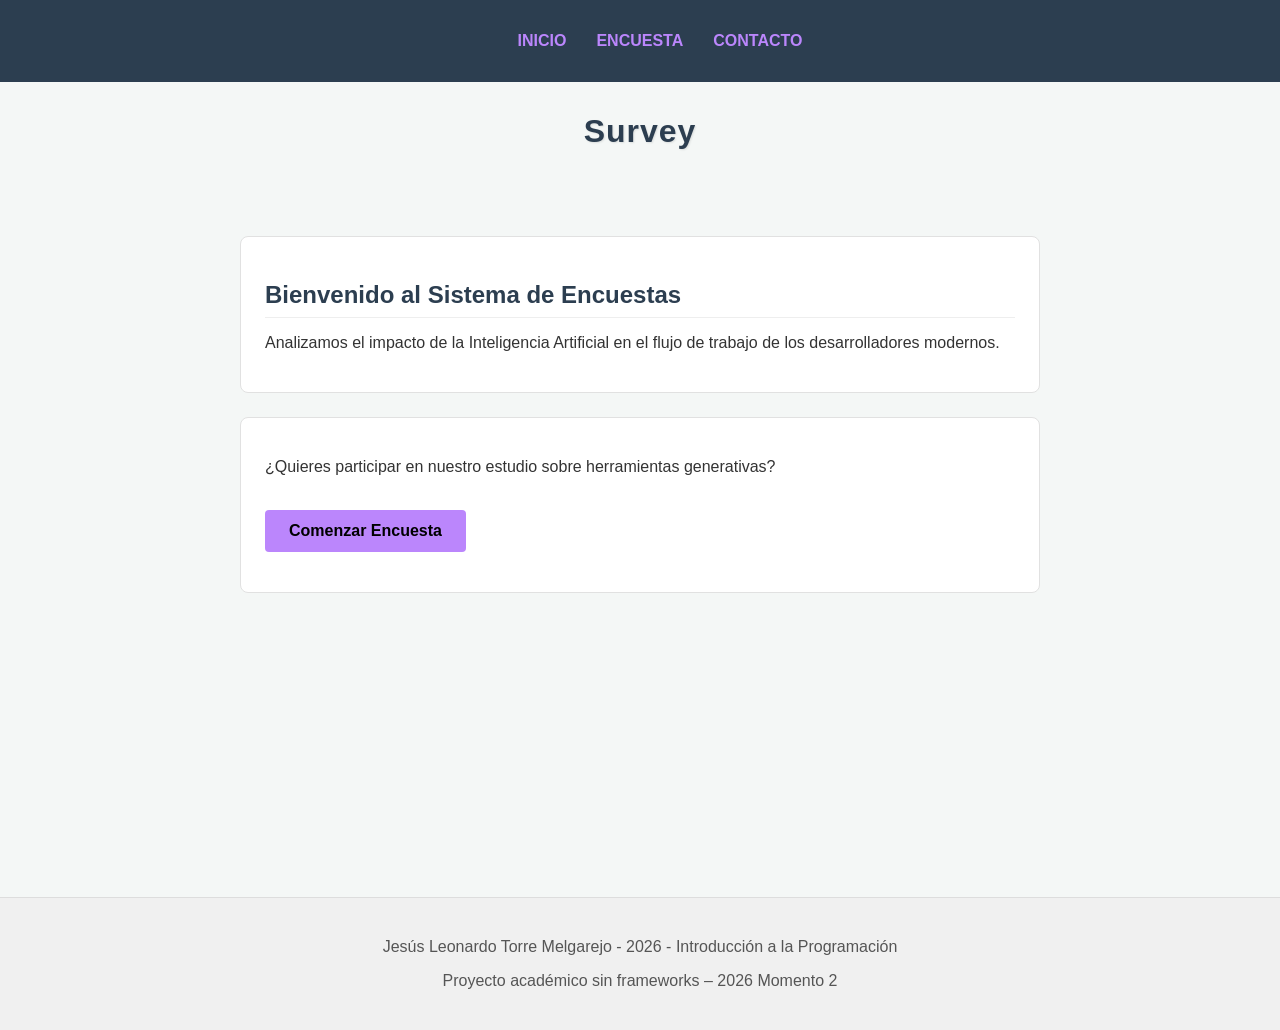
<file: index.html>
<!DOCTYPE html>
<html lang="es">
<head>
    <meta charset="UTF-8">
    <meta name="viewport" content="width=device-width, initial-scale=1.0">
    <title>Inicio</title>
    <link rel="stylesheet" href="styles/style.css">
</head>
<body>
    <header>
        <nav>
            <ul>
                <li><a href="index.html">INICIO</a></li>
                <li><a href="survey.html">ENCUESTA</a></li>
                <li><a href="contact-us.html">CONTACTO</a></li>
            </ul>
        </nav>
        <h1>Survey</h1>
    </header>

    <main>
        <section>
            <article>
                <h2>Bienvenido al Sistema de Encuestas</h2>
                <p>Analizamos el impacto de la Inteligencia Artificial en el flujo de trabajo de los desarrolladores modernos.</p>
            </article>
        </section>

        <section>
            <article>
                <p>¿Quieres participar en nuestro estudio sobre herramientas generativas?</p><br>
                <a href="survey.html" class="btn-link">Comenzar Encuesta</a>
            </article>
        </section>
        
        <section id="space">
        </section>

    </main>

    <footer>
        <p>Jesús Leonardo Torre Melgarejo - 2026 - Introducción a la Programación</p>
        <p>Proyecto académico sin frameworks – 2026 Momento 2</p>
    </footer>
</body>
</html>
</file>
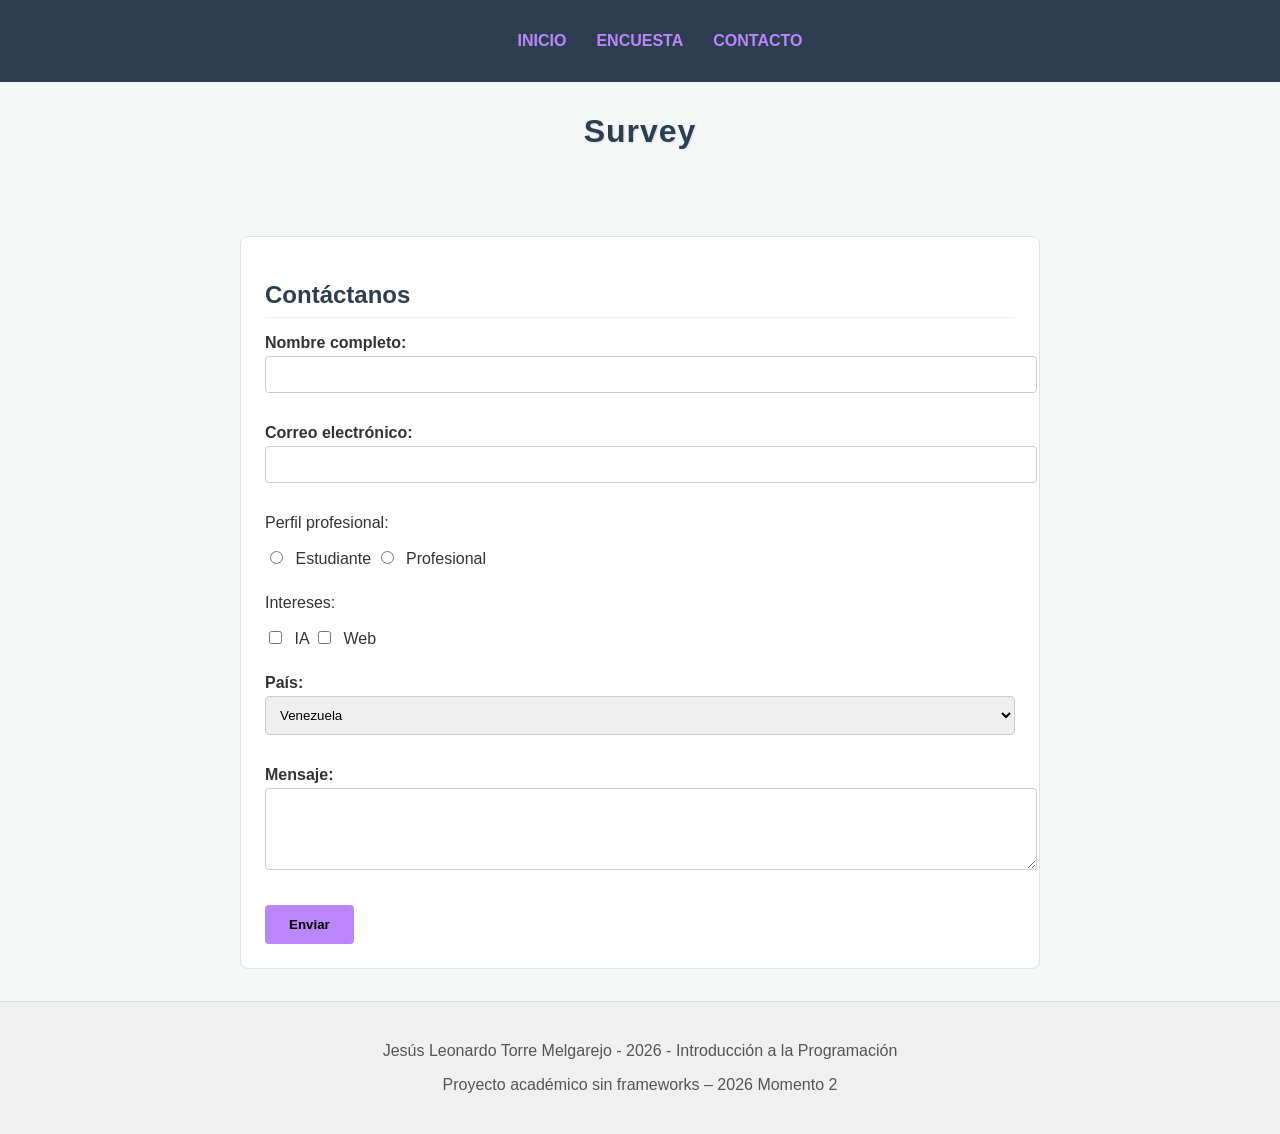
<file: contact-us.html>
<!DOCTYPE html>
<html lang="es">
<head>
    <meta charset="UTF-8">
    <meta name="viewport" content="width=device-width, initial-scale=1.0">
    <title>Contacto</title>
    <link rel="stylesheet" href="styles/style.css">
</head>
<body>
    <header>
        <nav>
            <ul>
                <li><a href="index.html">INICIO</a></li>
                <li><a href="survey.html">ENCUESTA</a></li>
                <li><a href="contact-us.html">CONTACTO</a></li>
            </ul>
        </nav>
        <h1>Survey</h1>
    </header>

    <main>
        <section>
            <h2>Contáctanos</h2>
            <form action="#" method="post">
                <article>
                    <label for="nombre">Nombre completo:</label>
                    <input type="text" id="nombre" name="nombre" required>
                </article>

                <article>
                    <label for="email">Correo electrónico:</label>
                    <input type="email" id="email" name="email" required>
                </article>

                <article>
                    <p>Perfil profesional:</p>
                    <input type="radio" id="est" name="perfil" value="estudiante">
                    <label for="est" class="label-inline">Estudiante</label>
                    <input type="radio" id="pro" name="perfil" value="profesional">
                    <label for="pro" class="label-inline">Profesional</label>
                </article>

                <article>
                    <p>Intereses:</p>
                    <input type="checkbox" id="ia" name="interes" value="ia">
                    <label for="ia" class="label-inline">IA</label>
                    <input type="checkbox" id="web" name="interes" value="web">
                    <label for="web" class="label-inline">Web</label>
                </article>

                <article>
                    <label for="pais">País:</label>
                    <select id="pais" name="pais">
                        <option value="ven">Venezuela</option>
                        <option value="col">Colombia</option>
                        <option value="bra">Brasil</option>
                        <option value="arg">Argentina</option>
                        <option value="per">Perú</option>
                        <option value="mex">México</option>
                    </select>
                </article>

                <article>
                    <label for="mensaje">Mensaje:</label>
                    <textarea id="mensaje" name="mensaje" rows="4"></textarea>
                </article>

                <button type="submit">Enviar</button>
            </form>
        </section>
    </main>

    <footer>
        <p>Jesús Leonardo Torre Melgarejo - 2026 - Introducción a la Programación</p>
        <p>Proyecto académico sin frameworks – 2026 Momento 2</p>
    </footer>
</body>
</html>
</file>
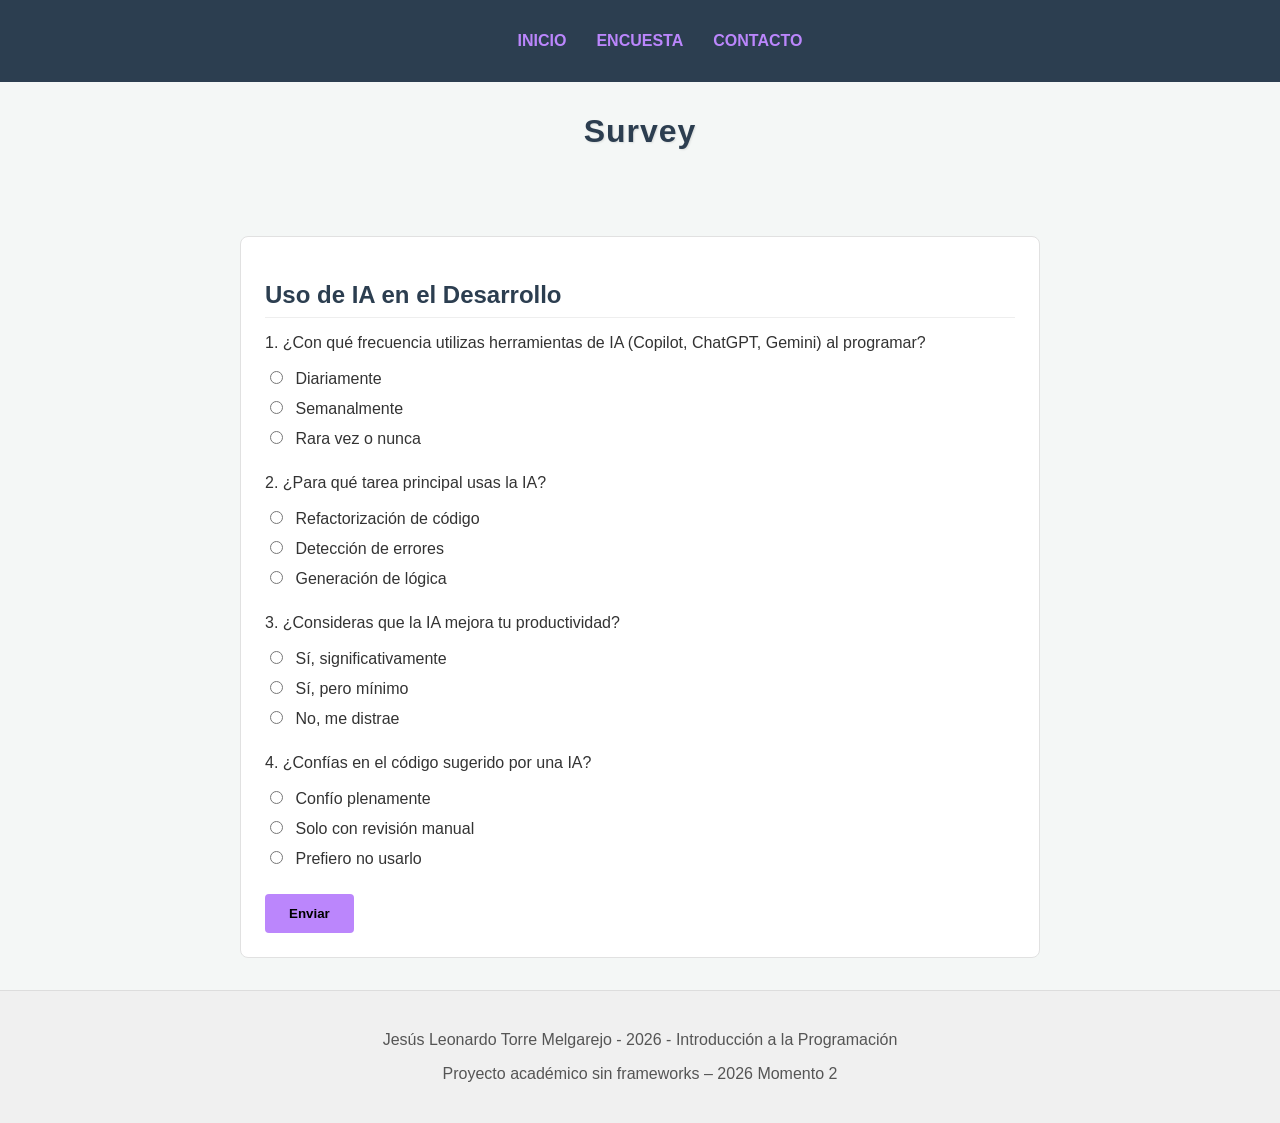
<file: survey.html>
<!DOCTYPE html>
<html lang="es">
<head>
    <meta charset="UTF-8">
    <meta name="viewport" content="width=device-width, initial-scale=1.0">
    <meta name="generator" content="handcoded">
    <title>Encuesta</title>
    <link rel="stylesheet" href="styles/style.css">
</head>
<body>
    <header>
        <nav>
            <ul>
                <li><a href="index.html">INICIO</a></li>
                <li><a href="survey.html">ENCUESTA</a></li>
                <li><a href="contact-us.html">CONTACTO</a></li>
            </ul>
        </nav>
        <h1>Survey</h1>
    </header>

    <main>
        <section>
            <h2>Uso de IA en el Desarrollo</h2>
            <form>
                <article>
                    <p>1. ¿Con qué frecuencia utilizas herramientas de IA (Copilot, ChatGPT, Gemini) al programar?</p>
                    <input type="radio" name="frecuencia" value="diario">
                    <label for="f1" class="label-inline">Diariamente</label><br>
                    
                    <input type="radio" name="frecuencia" value="semanal">
                    <label for="f2" class="label-inline">Semanalmente</label><br>
                    
                    <input type="radio" name="frecuencia" value="nunca">
                    <label for="f3" class="label-inline">Rara vez o nunca</label>
                </article>

                <article>
                    <p>2. ¿Para qué tarea principal usas la IA?</p>
                    <input type="radio" name="tarea" value="refactor">
                    <label for="t1" class="label-inline">Refactorización de código</label><br>
                    
                    <input type="radio" name="tarea" value="debug">
                    <label for="t2" class="label-inline">Detección de errores</label><br>
                    
                    <input type="radio" name="tarea" value="logic">
                    <label for="t3" class="label-inline">Generación de lógica</label>
                </article>

                <article>
                    <p>3. ¿Consideras que la IA mejora tu productividad?</p>
                    <input type="radio" name="prod" value="mucho">
                    <label for="p1" class="label-inline">Sí, significativamente</label><br>
                    
                    <input type="radio" name="prod" value="poco">
                    <label for="p2" class="label-inline">Sí, pero mínimo</label><br>
                    
                    <input type="radio" name="prod" value="no">
                    <label for="p3" class="label-inline">No, me distrae</label>
                </article>

                <article>
                    <p>4. ¿Confías en el código sugerido por una IA?</p>
                    <input type="radio" name="conf" value="si">
                    <label for="c1" class="label-inline">Confío plenamente</label><br>
                    
                    <input type="radio" name="conf" value="rev">
                    <label for="c2" class="label-inline">Solo con revisión manual</label><br>
                    
                    <input type="radio" name="conf" value="no">
                    <label for="c3" class="label-inline">Prefiero no usarlo</label>
                </article>

                <button type="submit">Enviar</button>
            </form>
        </section>
    </main>

    <footer>
        <p>Jesús Leonardo Torre Melgarejo - 2026 - Introducción a la Programación</p>
        <p>Proyecto académico sin frameworks – 2026 Momento 2</p>
    </footer>
</body>
</html>
</file>
<file: styles/style.css>
body {
    margin: 0;
    background-color: #f4f7f6;
    color: #333;
    font-family: 'Segoe UI', sans-serif;
    padding-top: 60px;
}

nav {
    background-color: #2c3e50;
    padding: 1rem 0;
    position: fixed;
    top: 0;
    width: 100%;
    z-index: 1000;
}

nav ul {
    list-style: none;
    display: flex;
    justify-content: center;
    gap: 30px;
}

nav a {
    color: #bb86fc;
    text-decoration: none;
    font-weight: bold;
    font-size: 16px;
}

nav a:hover {
    color: #03dac6;
}

header {
    text-align: center;
    padding: 2rem 0;
}

header h1 {
    color: #2c3e50;
    letter-spacing: 1px;
    text-shadow: 1px 1px 2px #0000001a;
}

footer {
    background-color: #f0f0f0;
    color: #555;
    text-align: center;
    padding: 1.5rem 0;
    border-top: 1px solid #ddd;
    margin-top: auto;
}

main {
    flex: 1;
    max-width: 800px;
    margin: 2rem auto;
    width: 90%;
}

section {
    background: #fff;
    padding: 1.5rem;
    border-radius: 8px;
    margin-bottom: 1.5rem;
    border: 1px solid #e1e1e1;
}

#space {
    border: none;
    background: none;
    height: 200px;
}

h2 {
    margin-bottom: 1rem;
    color: #2c3e50;
    border-bottom: 1px solid #eee;
    padding-bottom: 0.5rem;
}

article {
    margin-bottom: 1rem;
}

label {
    display: block;
    margin-bottom: 4px;
    font-weight: 600;
}

.label-inline {
    display: inline-block;
    margin-left: 5px;
    margin-bottom: 10px;
    font-weight: normal;
}

input[type="text"],
input[type="email"],
select,
textarea {
    width: 100%;
    padding: 10px;
    margin-bottom: 15px;
    border: 1px solid #ccc;
    border-radius: 4px;
}

button, .btn-link {
    background-color: #bb86fc;
    color: #000;
    border: none;
    padding: 12px 24px;
    border-radius: 4px;
    cursor: pointer;
    font-weight: bold;
    text-decoration: none;
    display: inline-block;
}

button:hover, .btn-link:hover {
    background-color: #03dac6;
}
</file>
